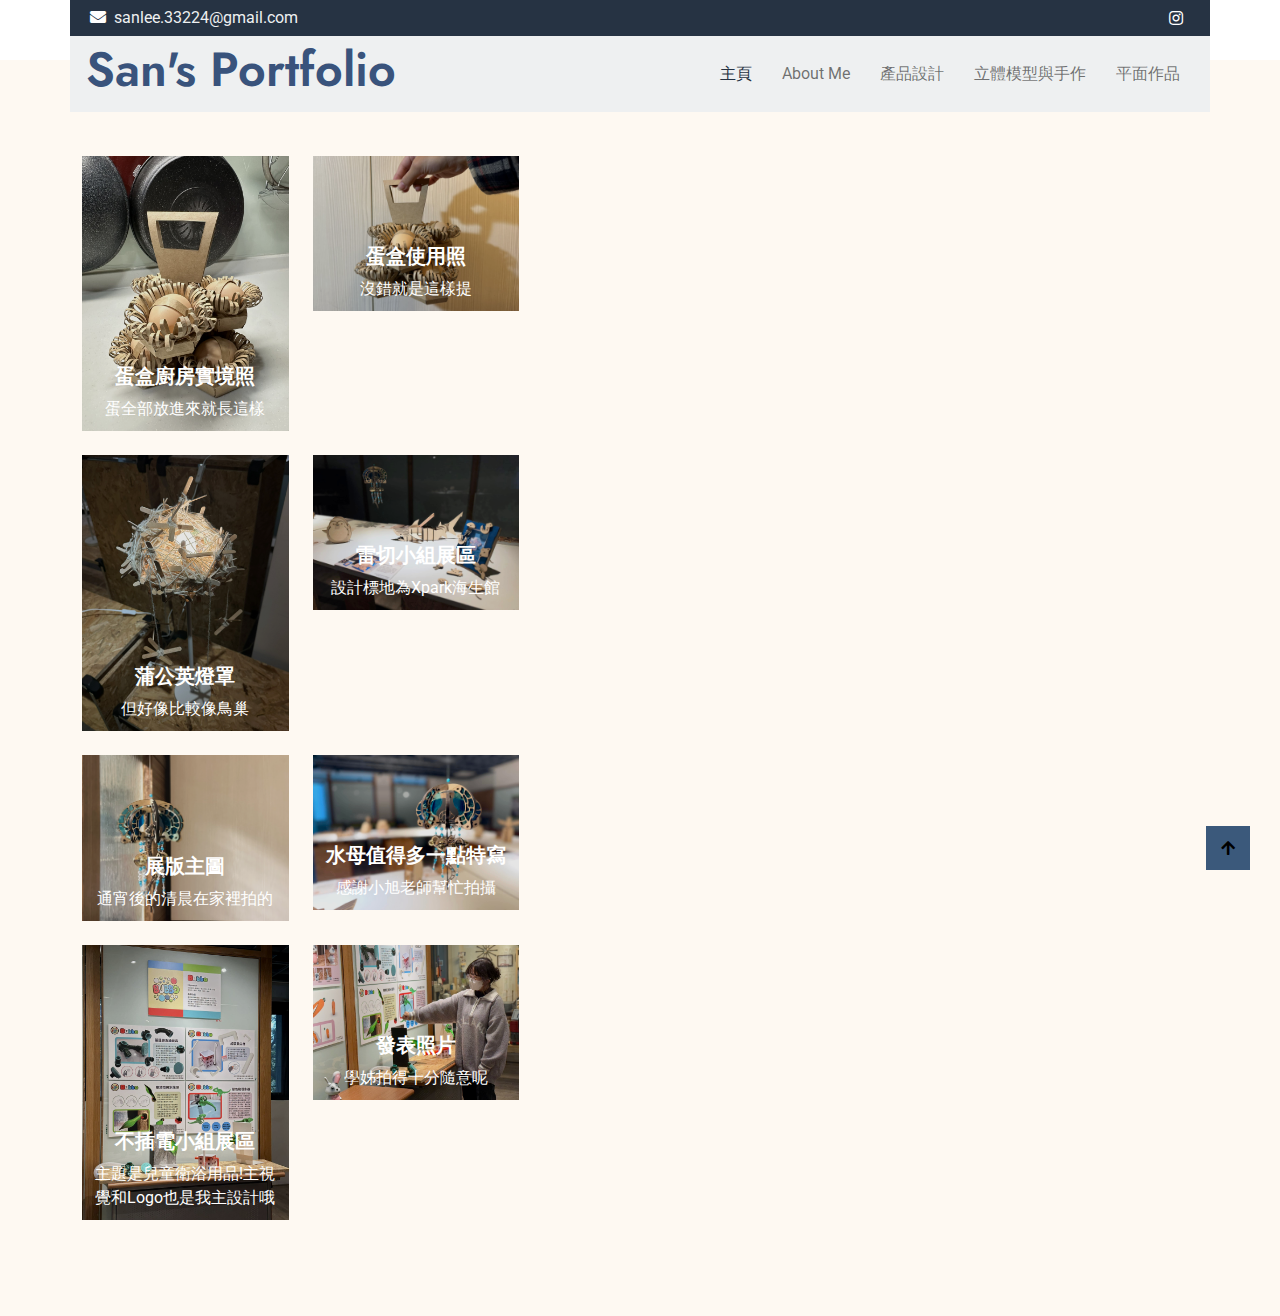
<file: 產品設計.html>
<!DOCTYPE html>
<html lang="en">
  <head>
    <meta charset="utf-8" />
    <title>San Lee's Portfolio</title>
    <meta content="width=device-width, initial-scale=1.0" name="viewport" />
    <meta content="" name="keywords" />
    <meta content="" name="description" />

    <!-- Google Web Fonts -->
    <link rel="preconnect" href="https://fonts.googleapis.com" />
    <link rel="preconnect" href="https://fonts.gstatic.com" crossorigin />
    <link
      href="https://fonts.googleapis.com/css2?family=Jost:wght@500;600&family=Roboto&display=swap"
      rel="stylesheet"
    />

    <!-- Icon Font Stylesheet -->
    <link
      rel="stylesheet"
      href="https://use.fontawesome.com/releases/v5.15.4/css/all.css"
    />
    <link
      href="https://cdn.jsdelivr.net/npm/bootstrap-icons@1.4.1/font/bootstrap-icons.css"
      rel="stylesheet"
    />

    <!-- Libraries Stylesheet -->
    <link href="lib/owlcarousel/assets/owl.carousel.min.css" rel="stylesheet" />
    <link href="lib/lightbox/css/lightbox.min.css" rel="stylesheet" />

    <!-- Customized Bootstrap Stylesheet -->
    <link href="css/bootstrap.min.css" rel="stylesheet" />

    <!-- Template Stylesheet -->
    <link href="css/style.css" rel="stylesheet" />
  </head>

  <body>
    <!-- Spinner Start -->
    <div
      id="spinner"
      class="show w-100 vh-100 bg-white position-fixed translate-middle top-50 start-50 d-flex align-items-center justify-content-center"
    >
      <div class="spinner-grow text-primary" role="status"></div>
    </div>
    <!-- Spinner End -->

    <!-- Navbar start -->
    <div class="container-fluid fixed-top px-0">
      <div class="container px-0">
        <div class="topbar">
          <div class="row align-items-center justify-content-center">
            <div class="col-md-8">
              <div class="topbar-info d-flex flex-wrap">
                <a href="#" class="text-light me-4"
                  ><i class="fas fa-envelope text-white me-2"></i
                  >sanlee.33224@gmail.com</a
                >
              </div>
            </div>
            <div class="col-md-4">
              <div
                class="topbar-icon d-flex align-items-center justify-content-end"
              >
                <a href="#" class="btn-square text-white me-2"
                  ><i class="fab fa-instagram"></i
                ></a>
              </div>
            </div>
          </div>
        </div>
        <nav class="navbar navbar-light bg-light navbar-expand-xl">
          <a href="index.html" class="navbar-brand ms-3">
            <h1 class="text-primary display-5">San's Portfolio</h1>
          </a>
          <button
            class="navbar-toggler py-2 px-3 me-3"
            type="button"
            data-bs-toggle="collapse"
            data-bs-target="#navbarCollapse"
          >
            <span class="fa fa-bars text-primary"></span>
          </button>
          <div class="collapse navbar-collapse bg-light" id="navbarCollapse">
            <div class="navbar-nav ms-auto">
              <a href="index.html" class="nav-item nav-link active">主頁</a>
              <a href="aboutme.html" class="nav-item nav-link">About Me</a>
              <a href="產品設計.html" class="nav-item nav-link">產品設計</a>
              <a href="立體模型.html" class="nav-item nav-link"
                >立體模型與手作</a
              >
              <a href="index.html" class="nav-item nav-link"> 平面作品</a>
              <div class="nav-item dropdown"></div>
            </div>
            <div
              class="d-flex align-items-center flex-nowrap pt-xl-0"
              style="margin-left: 15px"
            ></div>
          </div>
        </nav>
      </div>
    </div>
    <!-- Navbar End -->

    <!-- Header Start -->
    <div style="margin: 20px; padding: 10px"></div>
    <!-- Header End -->

    <!-- About Start -->
      
    <!-- About End -->

    <!-- Volunteers Start -->
    <div class="container-fluid volunteer py-5">
      <div class="container py-5">
        <div class="row g-5">
          <div class="col-lg-5">
            <div class="row g-4">
              <div class="col-lg-6">
                <div class="volunteer-img">
                  <img
                    src="img/廚房.jpeg"
                    class="img-fluid w-100"
                    alt="Image"
                  />
                  <div class="volunteer-title">
                    <h5 class="mb-2 text-white" style="font-weight: bold">蛋盒廚房實境照</h5>
                    <p class="mb-0 text-white">蛋全部放進來就長這樣</p>
                  </div>
                </div>
              </div>
              <div class="col-lg-6">
                <div class="volunteer-img">
                  <img
                    src="img/提蛋.jpeg"
                    class="img-fluid w-100"
                    alt="Image"
                  />
                  <div class="volunteer-title">
                    <h5 class="mb-2 text-white" style="font-weight: bold">蛋盒使用照</h5>
                    <p class="mb-0 text-white">沒錯就是這樣提</p>
                  </div>
                </div>
              </div>
              <div class="col-lg-6">
                <div class="volunteer-img">
                  <img
                    src="img/燈罩.JPEG"
                    class="img-fluid w-100"
                    alt="Image"
                  />
                  <div class="volunteer-title">
                    <h5 class="mb-2 text-white" style="font-weight: bold">蒲公英燈罩</h5>
                    <p class="mb-0 text-white">但好像比較像鳥巢</p>
                  </div>
                </div>
              </div>
              <div class="col-lg-6">
                <div class="volunteer-img">
                  <img
                    src="img/IMG_7913 (1).JPEG"
                    class="img-fluid w-100"
                    alt="Image"
                  />
                  <div class="volunteer-title">
                    <h5 class="mb-2 text-white" style="font-weight: bold">雷切小組展區</h5>
                    <p class="mb-0 text-white">設計標地為Xpark海生館</p>
                  </div>
                </div>
              </div>
              <div class="col-lg-6">
                <div class="volunteer-img">
                  <img
                    src="img/水母母.JPEG"
                    class="img-fluid w-100"
                    alt="Image"
                  />
                  <div class="volunteer-title">
                    <h5 class="mb-2 text-white" style="font-weight: bold">展版主圖</h5>
                    <p class="mb-0 text-white">通宵後的清晨在家裡拍的</p>
                  </div>
                </div>
              </div>
              <div class="col-lg-6">
                <div class="volunteer-img">
                  <img
                    src="img/IMG_7873.JPEG"
                    class="img-fluid w-100"
                    alt="Image"
                  />
                  <div class="volunteer-title">
                    <h5 class="mb-2 text-white" style="font-weight: bold">水母值得多一點特寫</h5>
                    <p class="mb-0 text-white">感謝小旭老師幫忙拍攝</p>
                  </div>
                </div>
              </div>
              <div class="col-lg-6">
                <div class="volunteer-img">
                  <img
                    src="img/不插電小組照.jpeg"
                    class="img-fluid w-100"
                    alt="Image"
                  />
                  <div class="volunteer-title">
                    <h5 class="mb-2 text-white" style="font-weight: bold">不插電小組展區</h5>
                    <p class="mb-0 text-white">主題是兒童衛浴用品!主視覺和Logo也是我主設計哦</p>
                  </div>
                </div>
              </div>
              <div class="col-lg-6">
                <div class="volunteer-img">
                  <img
                    src="img/不插電.JPEG"
                    class="img-fluid w-100"
                    alt="Image"
                  />
                  <div class="volunteer-title">
                    <h5 class="mb-2 text-white" style="font-weight: bold">發表照片</h5>
                    <p class="mb-0 text-white">學姊拍得十分隨意呢</p>
                  </div>
                </div>
              </div>
            </div>
          </div>
    <!-- Volunteers End -->

    <!-- Footer Start -->
    <!-- Footer End -->

    <!-- Copyright Start -->
  
    <!-- Copyright End -->

    <!-- Back to Top -->
    <a
      href="#"
      class="btn btn-primary btn-primary-outline-0 btn-md-square back-to-top"
      ><i class="fa fa-arrow-up"></i
    ></a>

    <!-- JavaScript Libraries -->
    <script src="https://ajax.googleapis.com/ajax/libs/jquery/3.6.4/jquery.min.js"></script>
    <script src="https://cdn.jsdelivr.net/npm/bootstrap@5.0.0/dist/js/bootstrap.bundle.min.js"></script>
    <script src="lib/easing/easing.min.js"></script>
    <script src="lib/waypoints/waypoints.min.js"></script>
    <script src="lib/counterup/counterup.min.js"></script>
    <script src="lib/owlcarousel/owl.carousel.min.js"></script>
    <script src="lib/lightbox/js/lightbox.min.js"></script>

    <!-- Template Javascript -->
    <script src="js/main.js"></script>
  </body>
</html>
</file>
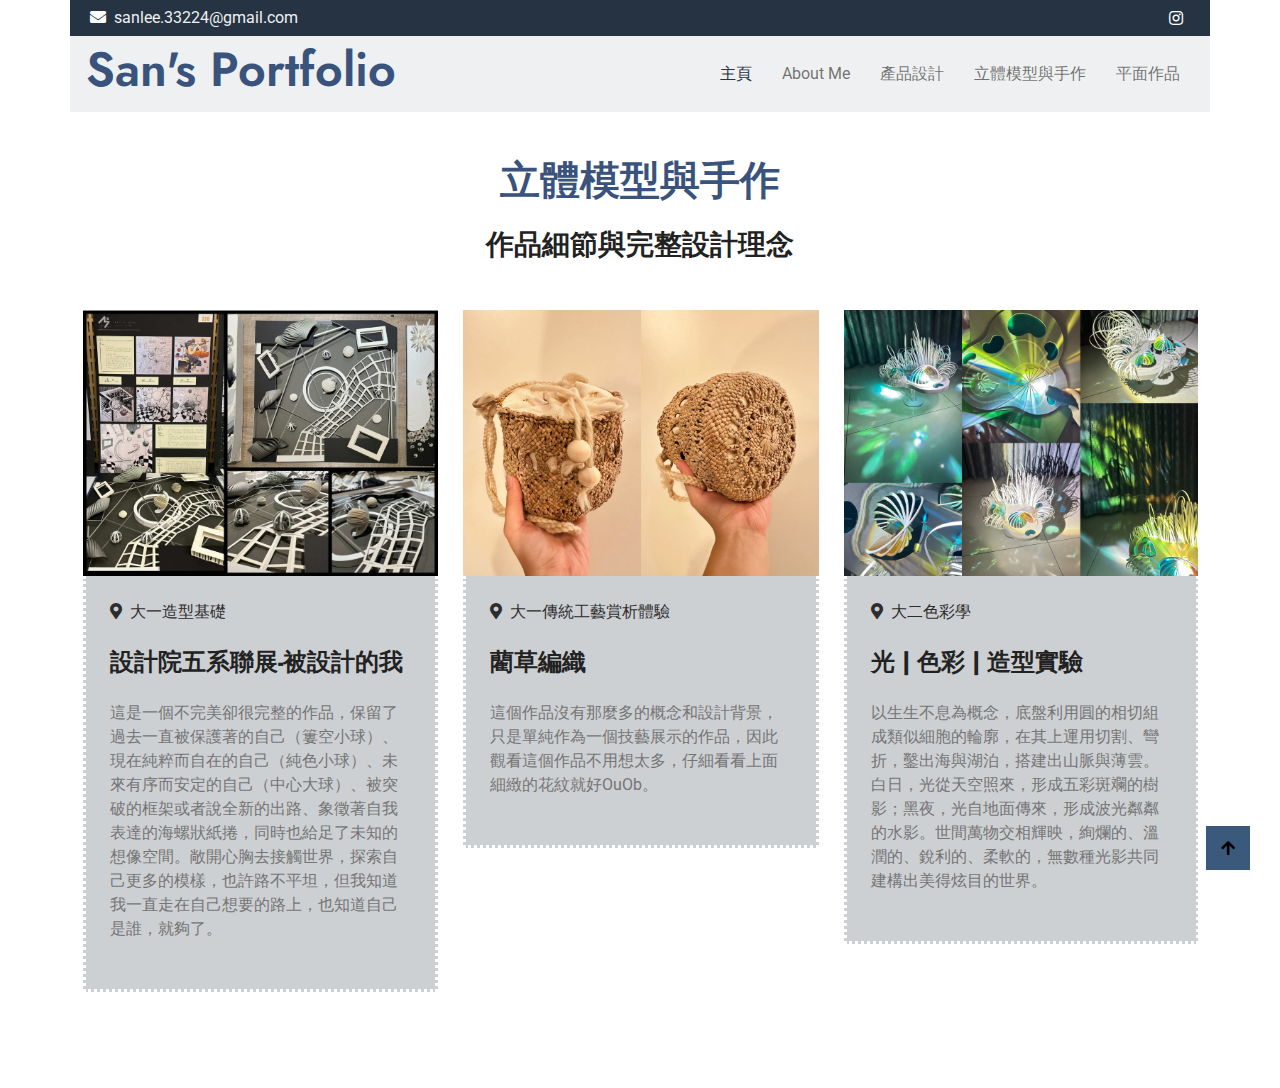
<file: 立體模型.html>
<!DOCTYPE html>
<html lang="en">
  <head>
    <meta charset="utf-8" />
    <title>San Lee's Portfolio</title>
    <meta content="width=device-width, initial-scale=1.0" name="viewport" />
    <meta content="" name="keywords" />
    <meta content="" name="description" />

    <!-- Google Web Fonts -->
    <link rel="preconnect" href="https://fonts.googleapis.com" />
    <link rel="preconnect" href="https://fonts.gstatic.com" crossorigin />
    <link
      href="https://fonts.googleapis.com/css2?family=Jost:wght@500;600&family=Roboto&display=swap"
      rel="stylesheet"
    />

    <!-- Icon Font Stylesheet -->
    <link
      rel="stylesheet"
      href="https://use.fontawesome.com/releases/v5.15.4/css/all.css"
    />
    <link
      href="https://cdn.jsdelivr.net/npm/bootstrap-icons@1.4.1/font/bootstrap-icons.css"
      rel="stylesheet"
    />

    <!-- Libraries Stylesheet -->
    <link href="lib/owlcarousel/assets/owl.carousel.min.css" rel="stylesheet" />
    <link href="lib/lightbox/css/lightbox.min.css" rel="stylesheet" />

    <!-- Customized Bootstrap Stylesheet -->
    <link href="css/bootstrap.min.css" rel="stylesheet" />

    <!-- Template Stylesheet -->
    <link href="css/style.css" rel="stylesheet" />
  </head>

  <body>
    <!-- Spinner Start -->
    <div
      id="spinner"
      class="show w-100 vh-100 bg-white position-fixed translate-middle top-50 start-50 d-flex align-items-center justify-content-center"
    >
      <div class="spinner-grow text-primary" role="status"></div>
    </div>
    <!-- Spinner End -->

    <!-- Navbar start -->
    <div class="container-fluid fixed-top px-0">
      <div class="container px-0">
        <div class="topbar">
          <div class="row align-items-center justify-content-center">
            <div class="col-md-8">
              <div class="topbar-info d-flex flex-wrap">
                <a href="#" class="text-light me-4"
                  ><i class="fas fa-envelope text-white me-2"></i
                  >sanlee.33224@gmail.com</a>
              </div>
            </div>
            <div class="col-md-4">
              <div
                class="topbar-icon d-flex align-items-center justify-content-end"
              >
                <a href="#" class="btn-square text-white me-2"
                  ><i class="fab fa-instagram"></i
                ></a>
              </div>
            </div>
          </div>
        </div>
        <nav class="navbar navbar-light bg-light navbar-expand-xl">
          <a href="index.html" class="navbar-brand ms-3">
            <h1 class="text-primary display-5">San's Portfolio</h1>
          </a>
          <button
            class="navbar-toggler py-2 px-3 me-3"
            type="button"
            data-bs-toggle="collapse"
            data-bs-target="#navbarCollapse"
          >
            <span class="fa fa-bars text-primary"></span>
          </button>
          <div class="collapse navbar-collapse bg-light" id="navbarCollapse">
            <div class="navbar-nav ms-auto">
              <a href="index.html" class="nav-item nav-link active">主頁</a>
              <a href="aboutme.html" class="nav-item nav-link">About Me</a>
              <a href="產品設計.html" class="nav-item nav-link">產品設計</a>
              <a href="立體模型.html" class="nav-item nav-link"
                >立體模型與手作</a
              >
              <a href="index.html" class="nav-item nav-link"> 平面作品</a>
              <div class="nav-item dropdown"></div>
            </div>
            <div
              class="d-flex align-items-center flex-nowrap pt-xl-0"
              style="margin-left: 15px"
            ></div>
          </div>
        </nav>
      </div>
    </div>
    <!-- Navbar End -->

    <!-- Header Start -->
    <div style="margin: 20px; padding: 10px"></div>
    <!-- Header End -->

    <!-- Events Start -->
    <div class="container-fluid event py-5">
      <div class="container py-5">
        <div class="text-center mx-auto mb-5" style="max-width: 800px">
          <h5 class="display-6 mb-4 text-uppercase text-primary">
            立體模型與手作
          </h5>
          <h3 class="mb-0" style="font-weight: bold">作品細節與完整設計理念</h3>
        </div>
        <div class="event-carousel owl-carousel">
          <div class="event-item">
            <img src="img/設計設計.JPEG" class="img-fluid w-100" alt="Image" />
            <div class="event-content p-4">
              <div class="d-flex justify-content-between mb-4">
                <span class="text-body"
                  ><i class="fas fa-map-marker-alt me-2"></i>大一造型基礎</span>
                <span class="text-body">
              </div>
              <h4 class="mb-4" style="font-weight: bold">
                設計院五系聯展-被設計的我
              </h4>
              <p class="mb-4">
                這是一個不完美卻很完整的作品，保留了過去一直被保護著的自己（簍空小球）、現在純粹而自在的自己（純色小球）、未來有序而安定的自己（中心大球）、被突破的框架或者說全新的出路、象徵著自我表達的海螺狀紙捲，同時也給足了未知的想像空間。敞開心胸去接觸世界，探索自己更多的模樣，也許路不平坦，但我知道我一直走在自己想要的路上，也知道自己是誰，就夠了。
              </p>
            </div>
          </div>
          <div class="event-item">
            <img src="img/藺草草.jpeg" class="img-fluid w-100" alt="Image" />
            <div class="event-content p-4">
              <div class="d-flex justify-content-between mb-4">
                <span class="text-body"
                  ><i class="fas fa-map-marker-alt me-2"></i>大一傳統工藝賞析體驗</span>
                <span class="text-body">
              </div>
              <h4 class="mb-4" style="font-weight: bold">藺草編織</h4>
              <p class="mb-4">
                這個作品沒有那麼多的概念和設計背景，只是單純作為一個技藝展示的作品，因此觀看這個作品不用想太多，仔細看看上面細緻的花紋就好OuOb。
              </p>
            </div>
          </div>
          <div class="event-item">
            <img src="img/光光光.JPEG" class="img-fluid w-100" alt="Image" />
            <div class="event-content p-4">
              <div class="d-flex justify-content-between mb-4">
                <span class="text-body"
                  ><i class="fas fa-map-marker-alt me-2"></i>大二色彩學</span>
                <span class="text-body">
              </div>
              <h4 class="mb-4" style="font-weight: bold">
                光 | 色彩 | 造型實驗
              </h4>
              <p class="mb-4">
                以生生不息為概念，底盤利用圓的相切組成類似細胞的輪廓，在其上運用切割、彎折，鑿出海與湖泊，搭建出山脈與薄雲。白日，光從天空照來，形成五彩斑斕的樹影；黑夜，光自地面傳來，形成波光粼粼的水影。世間萬物交相輝映，絢爛的、溫潤的、銳利的、柔軟的，無數種光影共同建構出美得炫目的世界。
              </p>
            </div>
          </div>
        </div>
      </div>
    </div>
    <!-- Events End -->

    <!-- Back to Top -->
    <a
      href="#"
      class="btn btn-primary btn-primary-outline-0 btn-md-square back-to-top"
      ><i class="fa fa-arrow-up"></i
    ></a>

    <!-- JavaScript Libraries -->
    <script src="https://ajax.googleapis.com/ajax/libs/jquery/3.6.4/jquery.min.js"></script>
    <script src="https://cdn.jsdelivr.net/npm/bootstrap@5.0.0/dist/js/bootstrap.bundle.min.js"></script>
    <script src="lib/easing/easing.min.js"></script>
    <script src="lib/waypoints/waypoints.min.js"></script>
    <script src="lib/counterup/counterup.min.js"></script>
    <script src="lib/owlcarousel/owl.carousel.min.js"></script>
    <script src="lib/lightbox/js/lightbox.min.js"></script>

    <!-- Template Javascript -->
    <script src="js/main.js"></script>
  </body>
</html>
</file>
<file: css/style.css>
/*** Spinner Start ***/
#spinner {
  opacity: 0;
  visibility: hidden;
  transition: opacity 0.8s ease-out, visibility 0s linear 0.5s;
  z-index: 99999;
}

#spinner.show {
  transition: opacity 0.8s ease-out, visibility 0s linear 0s;
  visibility: visible;
  opacity: 1;
}
/*** Spinner End ***/

.back-to-top {
  position: fixed;
  right: 30px;
  bottom: 30px;
  display: flex;
  width: 45px;
  height: 45px;
  align-items: center;
  justify-content: center;
  transition: 0.5s;
  z-index: 99;
}

/*** Button Start ***/
.btn {
  font-weight: 600;
  transition: 0.5s;
}

.btn-square {
  width: 32px;
  height: 32px;
}

.btn-sm-square {
  width: 34px;
  height: 34px;
}

.btn-md-square {
  width: 44px;
  height: 44px;
}

.btn-lg-square {
  width: 56px;
  height: 56px;
}

.btn-square,
.btn-sm-square,
.btn-md-square,
.btn-lg-square {
  padding: 0;
  display: flex;
  align-items: center;
  justify-content: center;
  font-weight: normal;
}

.btn-hover-bg {
  transition: 0.5s;
}

.btn-hover-bg:hover {
  background: var(--bs-secondary) !important;
  color: var(--bs-primary) !important;
}

.btn-hover-color {
  transition: 0.5s;
}

.btn-hover-color:hover {
  color: var(--bs-secondary) !important;
}
/*** Topbar Start ***/
.fixed-top .container {
  transition: 0.5s;
}

.topbar {
  padding: 2px 10px 2px 20px;
  background: var(--bs-primary) !important;
}

.topbar a,
.topbar a i {
  transition: 0.5s;
}

.topbar a:hover,
.topbar a i:hover {
  color: var(--bs-secondary) !important;
}

@media (max-width: 768px) {
  .topbar {
    display: none;
  }
}
/*** Topbar End ***/

/*** Navbar Start ***/
.navbar {
  padding: 0;
}

.navbar .navbar-nav .nav-link {
  padding: 10px 15px;
  font-size: 16px;
  transition: 0.5s;
}

.navbar .navbar-nav .nav-link:hover,
.navbar .navbar-nav .nav-link.active,
.sticky-top.bg-white .navbar .navbar-nav .nav-link:hover,
.sticky-top.bg-white .navbar .navbar-nav .nav-link.active {
  color: var(--bs-primary);
}

.navbar .dropdown-toggle::after {
  border: none;
  content: "\f107";
  font-family: "Font Awesome 5 Free";
  font-weight: 600;
  vertical-align: middle;
  margin-left: 8px;
}

@media (min-width: 1200px) {
  .navbar .nav-item .dropdown-menu {
    display: block;
    visibility: hidden;
    top: 100%;
    transform: rotateX(-75deg);
    transform-origin: 0% 0%;
    border: 0;
    transition: 0.5s;
    opacity: 0;
  }
}

@media (max-width: 1200px) {
  .navbar .collapse.navbar-collapse .btn-hover-bg.btn {
    margin-bottom: 20px;
  }
}

.dropdown .dropdown-menu a:hover {
  background: var(--bs-secondary);
  color: var(--bs-primary);
}

.navbar .nav-item:hover .dropdown-menu {
  transform: rotateX(0deg);
  visibility: visible;
  background: var(--bs-light) !important;
  transition: 0.5s;
  opacity: 1;
}
/*** Navbar End ***/

/*** Carousel Start ***/
.carousel-header #carouselId .carousel-control-prev,
.carousel-header #carouselId .carousel-control-next {
  background: transparent;
}

.carousel-header #carouselId .carousel-inner .carousel-item {
  position: relative;
  min-height: 100vh;
}

.carousel-header #carouselId .carousel-inner .carousel-item img {
  position: absolute;
  width: 100%;
  height: 100%;
  object-fit: cover;
}

.carousel-header #carouselId .carousel-inner .carousel-item .carousel-caption {
  position: absolute;
  width: 100%;
  height: 100%;
  top: 0;
  left: 0;
  padding-top: 80px;
  display: flex;
  align-items: center;
  justify-content: center;
  text-align: center;
  background: linear-gradient(rgba(0, 0, 0, 0.4), rgba(0, 0, 0, 0.4));
  background-size: cover;
}

.carousel-control-prev,
.carousel-control-next {
  opacity: 0;
}

.carousel-control-prev .carousel-control-prev-icon,
.carousel-control-next .carousel-control-next-icon {
  background: transparent !important;
}

.carousel-header #carouselId.carousel {
  position: relative;
}

.carousel-header #carouselId.carousel .carousel-indicators {
  position: absolute;
  bottom: 0;
  left: 0;
  display: flex;
  align-items: center;
  justify-content: center;
  background: transparent !important;
}

.carousel-header #carouselId.carousel .carousel-indicators li,
.carousel-header #carouselId.carousel .carousel-indicators li,
.carousel-header #carouselId.carousel .carousel-indicators li {
  margin-right: 30px !important;
}

.carousel-header #carouselId.carousel .carousel-indicators li {
  width: 12px;
  height: 12px;
  border-radius: 12px !important;
  border: 5px solid transparent;
  transition: 0.5s;
}

.carousel-header #carouselId.carousel .carousel-indicators li.active {
  border: 5px solid var(--bs-primary) !important;
  border-radius: 10px;
}
/*** Carousel End ***/

/*** Single Page Hero Header Start ***/
.bg-breadcrumb {
  background: linear-gradient(rgba(0, 0, 0, 0.6), rgba(0, 0, 0, 0.6)),
    url(../img/breadcrumb-bg.jpg);
  background-position: center center;
  background-repeat: no-repeat;
  background-size: cover;
  padding: 100px 0 0 0;
}
/*** Single Page Hero Header End ***/

/*** About Start ***/
.about .tab-class .nav .nav-item a.active,
.about .tab-class .nav .nav-item a.active span {
  background: var(--bs-primary) !important;
  color: var(--bs-white) !important;
}

/*** About End ***/

/*** Service Start ***/
.service .service-item {
  position: relative;
  overflow: hidden;
}

.service .service-item .service-link {
  position: absolute;
  width: 100%;
  height: 100%;
  padding: 20px;
  bottom: 0;
  left: 0;
  display: flex;
  align-items: end;
  background: rgba(0, 0, 0, 0.3);
  transition: 0.5s;
}

.service .service-item .service-link:hover {
  background: rgba(0, 0, 0, 0.6);
}

.service .service-item .service-link a {
  color: var(--bs-white);
  transition: 0.5s;
}

.service .service-item img {
  transition: 0.5s;
}

.service .service-item:hover img {
  transform: scale(1.2);
}

.service .service-item .service-link:hover a:hover {
  color: var(--bs-primary);
}
/*** Service End ***/

/*** Donation Start ***/
.donation .donation-item {
  position: relative;
  overflow: hidden;
  z-index: 1;
}

.donation .donation-item::after {
  width: 100%;
  height: 100%;
  position: absolute;
  content: "";
  top: 0;
  left: 0;
  display: flex;
  background: rgba(0, 0, 0, 0.5);
  z-index: 2;
}

.donation .donation-item .donation-content {
  position: absolute;
  width: 100%;
  height: 100%;
  padding: 20px;
  justify-content: end;
  bottom: -60px;
  left: 0;
  transition: 0.5s;
  z-index: 3;
}

.donation .donation-item:hover .donation-content {
  position: absolute;
  width: 100%;
  height: 100%;
  padding: 20px;
  justify-content: end;
  bottom: 0px;
  left: 0;
  background: rgba(0, 0, 0, 0.6);
}

.donation .donation-item .donation-btn {
  visibility: hidden;
  opacity: 0;
  transition: 0.5s;
}

.donation .donation-item:hover .donation-btn {
  visibility: visible;
  opacity: 1;
}

/*** Donation End ***/

/*** Counter Start ***/
.counter .counter-item .counter-counting {
  width: 100%;
  text-align: center;
  border-style: dotted;
  border-color: var(--bs-white);
  font-size: 30px;
}
/*** Counter End ***/

/*** causes Start ***/
.causes .causes-item {
  overflow: hidden;
}

.causes .causes-item .causes-img {
  position: relative;
  transition: 0.5s;
}

.causes .causes-item .causes-img .causes-link {
  position: absolute;
  width: 100%;
  height: 100%;
  bottom: 0 !important;
  left: 0;
  display: flex;
  justify-content: space-between;
  align-items: end;
  background: rgba(0, 0, 0, 0.2);
  transition: 0.5s;
}

.causes .causes-item .causes-img:hover .causes-link {
  background: rgba(0, 0, 0, 0.6);
}

.causes .causes-item .causes-img img {
  transition: 0.5s;
}

.causes .causes-item .causes-img:hover img {
  transform: scalex(-1);
}

.causes .causes-item .causes-img .causes-dination {
  position: absolute;
  top: 0;
  right: 0;
}

.causes .causes-item .causes-img .causes-dination a {
  font-size: 14px;
}

.causes .causes-item .causes-content {
  background: var(--bs-secondary);
  border-color: var(--bs-white);
  border-style: dotted;
  border-top: 0;
}

.causes .causes-item .progress {
  height: 10px;
  overflow: visible;
}

.causes .causes-item .progress .progress-bar {
  position: relative;
  width: 0;
  overflow: visible;
  background: var(--bs-primary);
  transition: 2s;
}

.causes .causes-item .progress .progress-bar span {
  position: absolute;
  top: 50%;
  right: -1px;
  transform: translateY(-50%);
  padding: 1px 5px;
  font-size: 12px;
  color: var(--bs-white);
  background: var(--bs-dark);
  z-index: 1;
}
/*** causes End ***/

/*** Events Start ***/
.event .event-carousel.owl-carousel {
  position: relative;
}
.event .event-carousel.owl-carousel .owl-nav .owl-prev {
  position: absolute;
  top: -60px;
  left: 0;
  width: 80px;
  height: 40px;
  border: 1px solid var(--bs-primary);
  background: var(--bs-primary);
  color: var(--bs-white);
  display: flex;
  align-items: center;
  justify-content: center;
  transition: 0.5s;
}

.event .event-carousel.owl-carousel .owl-nav .owl-next {
  position: absolute;
  top: -60px;
  right: 0;
  width: 80px;
  height: 40px;
  border: 1px solid var(--bs-primary);
  background: var(--bs-primary);
  color: var(--bs-white);
  display: flex;
  align-items: center;
  justify-content: center;
  transition: 0.5s;
}

.event .event-carousel.owl-carousel .owl-nav .owl-prev:hover,
.event .event-carousel.owl-carousel .owl-nav .owl-next:hover {
  background: var(--bs-secondary);
  color: var(--bs-primary);
}
.event .event-carousel .event-item .event-content {
  border-style: dotted;
  border-top: 0;
  border-color: var(--bs-white);
  background: var(--bs-secondary);
}
/*** Events End ***/

/*** Blog Start ***/
.blog .blog-item .blog-img {
  position: relative;
  overflow: hidden;
}

.blog .blog-item .blog-img .blog-info {
  position: absolute;
  width: 100%;
  height: 100%;
  bottom: 0;
  left: 0;
  padding: 20px;
  background: rgba(0, 0, 0, 0.2);
  color: var(--bs-white) !important;
  display: flex;
  align-items: end;
  justify-content: space-between;
  transition: 0.5s;
}

.blog .blog-item .blog-img:hover .blog-info {
  background: rgba(0, 0, 0, 0.6);
}

.blog .blog-item .blog-img .search-icon {
  position: absolute;
  width: 100%;
  height: 100%;
  top: 0;
  left: 0;
  display: flex;
  align-items: center;
  justify-content: center;
  opacity: 0;
  transition: 0.5s;
}

.blog .blog-item .blog-img img {
  transition: 0.5s;
}

.blog .blog-item .blog-img:hover img {
  transform: scale(1.3);
}

.blog .blog-item .blog-img:hover .search-icon {
  opacity: 1;
}
/*** Blog End ***/

/*** Gallery Start ***/
.gallery .gallery-item {
  position: relative;
  width: 100vw;
  overflow: hidden;
  z-index: 1;
}

.gallery .gallery-item img {
  transition: 0.5s;
}

.gallery .gallery-item:hover img {
  transform: scale(1.2);
}

.gallery .gallery-item .gallery-content {
  position: absolute;
  width: 100%;
  height: 0;
  bottom: 0;
  left: 0;
  background: rgba(137, 185, 199, 0.4);
  text-align: center;
  display: flex;
  flex-direction: column;
  justify-content: end;
  transition: 0.5s;
  z-index: 2;
}

.gallery .gallery-item:hover .gallery-content {
  height: 100%;
}

.gallery .gallery-item .gallery-content .gallery-inner {
  transition: 0.5s;
  background: rgba(0, 0, 0, 0.1);
  padding-top: 40px;
}

.gallery .gallery-item:hover .gallery-content .gallery-inner {
  background: rgb(93, 103, 113);
  padding: 50px 0;
  display: flex;
  flex-direction: column;
  align-items: center;
  justify-content: center;
}

.gallery .gallery-item .search-icon {
  position: absolute;
  top: 50%;
  left: 50%;
  transform: translate(-50%, -50%);
  margin-top: -80px;
  opacity: 0;
  transition: 0.5s;
  z-index: 3;
}

.gallery .gallery-item:hover .search-icon {
  opacity: 1;
}
/*** Gallery End ***/

/*** Volunteer Start ***/
.volunteer {
  background: rgba(249, 195, 123, 0.1);
}
.volunteer .volunteer-img {
  position: relative;
  overflow: hidden;
}

.volunteer .volunteer-img .volunteer-title {
  position: absolute;
  width: 100%;
  height: 100%;
  bottom: 0;
  left: 0;
  padding: 10px;
  background: rgba(0, 0, 0, 0.1);
  display: flex;
  flex-direction: column;
  text-align: center;
  justify-content: end;
  transition: 0.5s;
}

.volunteer .volunteer-img:hover .volunteer-title {
  background: rgba(0, 0, 0, 0.5);
}

.volunteer .volunteer-img img {
  transition: 0.5s;
}

.volunteer .volunteer-img:hover img {
  transform: scale(1.2);
}
/*** Volunteer End ***/

/*** Contact Start ***/
.contact {
  background: rgba(249, 195, 123, 0.4);
  border-style: dotted;
  border-color: var(--bs-white);
}

/*** Contact End ***/

/*** Footer Start ***/
.footer {
  border-top: 3px;
  border-right: 0;
  border-bottom: 0;
  border-left: 0;
  border-style: dotted;
  border-color: var(--bs-light);
}
.footer .footer-item a,
.footer .footer-item p {
  line-height: 35px;
  color: var(--bs-body);
  transition: 0.5s;
}

.footer .footer-item a:hover {
  color: var(--bs-primary);
  letter-spacing: 1px;
}

.footer .footer-item .footer-gallery {
  position: relative;
  overflow: hidden;
}

.footer .footer-item .footer-gallery img {
  transition: 0.5s;
}

.footer .footer-item .footer-gallery:hover img {
  transform: scale(1.2);
}

.footer .footer-item .footer-gallery .footer-search-icon {
  position: absolute;
  width: 100%;
  height: 100%;
  top: 0;
  left: 0;
  display: flex;
  align-items: center;
  justify-content: center;
  transition: 0.5s;
  opacity: 0;
}

.footer .footer-item .footer-gallery:hover .footer-search-icon {
  opacity: 1;
  background: rgba(0, 0, 0, 0.6);
}
/*** Footer End ***/

/*** copyright Start ***/
.copyright {
  border-top: 1px solid rgba(255, 255, 255, 0.08);
  background: var(--bs-dark) !important;
}
/*** copyright end ***/
</file>
